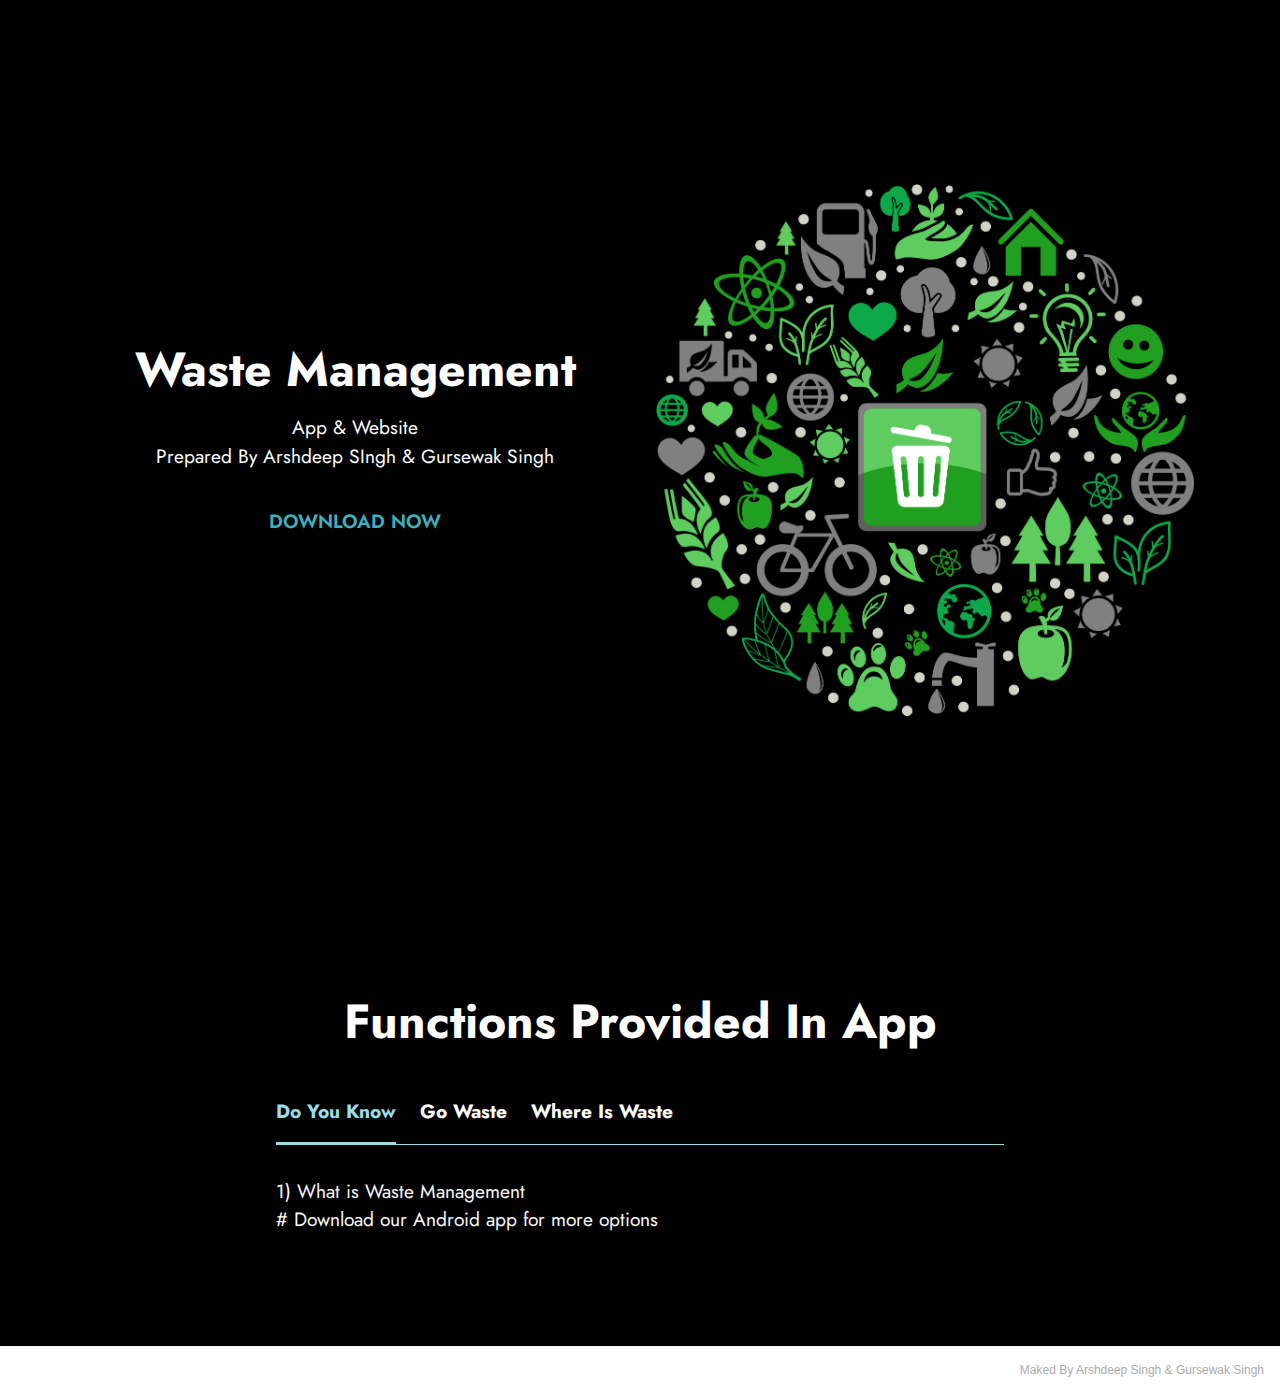
<file: index.html>
<!DOCTYPE html>
<html  >
<head>
  <!-- Site made with Mobirise Website Builder v5.5.5, https://mobirise.com -->
  <meta charset="UTF-8">
  <meta http-equiv="X-UA-Compatible" content="IE=edge">
  <meta name="generator" content="Mobirise v5.5.5, mobirise.com">
  <meta name="viewport" content="width=device-width, initial-scale=1, minimum-scale=1">
  <link rel="shortcut icon" href="assets/images/logo5.png" type="image/x-icon">
  <meta name="description" content="">
  
  
  <title>Home</title>
  <link rel="stylesheet" href="assets/bootstrap/css/bootstrap.min.css">
  <link rel="stylesheet" href="assets/bootstrap/css/bootstrap-grid.min.css">
  <link rel="stylesheet" href="assets/bootstrap/css/bootstrap-reboot.min.css">
  <link rel="stylesheet" href="assets/theme/css/style.css">
  <link rel="preload" href="https://fonts.googleapis.com/css?family=Jost:100,200,300,400,500,600,700,800,900,100i,200i,300i,400i,500i,600i,700i,800i,900i&display=swap" as="style" onload="this.onload=null;this.rel='stylesheet'">
  <noscript><link rel="stylesheet" href="https://fonts.googleapis.com/css?family=Jost:100,200,300,400,500,600,700,800,900,100i,200i,300i,400i,500i,600i,700i,800i,900i&display=swap"></noscript>
  <link rel="preload" as="style" href="assets/mobirise/css/mbr-additional.css"><link rel="stylesheet" href="assets/mobirise/css/mbr-additional.css" type="text/css">
  
  
  
  
</head>
<body>
  
  <section data-bs-version="5.1" class="header14 cid-sY4GjjbY0a mbr-fullscreen" id="header14-9">

    

    

    <div class="container">
        <div class="row justify-content-center align-items-center">
            <div class="col-12 col-md-6 image-wrapper">
                <img src="assets/images/seekpng.com-recycle-png-132212.png" alt="Mobirise">
            </div>
            <div class="col-12 col-md">
                <div class="text-wrapper">
                    <h1 class="mbr-section-title mbr-fonts-style mb-3 display-2"><strong>Waste Management</strong></h1>
                    <p class="mbr-text mbr-fonts-style display-7">App &amp; Website <br>Prepared By Arshdeep SIngh &amp; Gursewak Singh</p>
                    <div class="mbr-section-btn mt-3"><a class="btn btn-success-outline display-7" href="https://drive.google.com/file/d/1ETGLdqWVokwuSncEtezpBrpXTCyA3VUh/view">DOWNLOAD NOW</a></div>
                </div>
            </div>
        </div>
    </div>
</section>

<section data-bs-version="5.1" class="tabs content18 cid-sY4GOHTrTX" id="tabs1-a">

    

    
    <div class="container">
        <div class="row justify-content-center">
            <div class="col-12 col-md-8">
                <h3 class="mbr-section-title mb-0 mbr-fonts-style display-2"><strong>Functions Provided In App</strong></h3>
                
            </div>
        </div>
        <div class="row justify-content-center mt-4">
            <div class="col-12 col-md-8">
                <ul class="nav nav-tabs mb-4" role="tablist">
                    <li class="nav-item first mbr-fonts-style"><a class="nav-link mbr-fonts-style show active display-7" role="tab" data-toggle="tab" data-bs-toggle="tab" href="#tabs1-a_tab0" aria-selected="true"><strong>Do You Know</strong></a></li>
                    <li class="nav-item"><a class="nav-link mbr-fonts-style active display-7" role="tab" data-toggle="tab" data-bs-toggle="tab" href="#tabs1-a_tab1" aria-selected="true"><strong>Go Waste</strong></a></li>
                    <li class="nav-item"><a class="nav-link mbr-fonts-style active display-7" role="tab" data-toggle="tab" data-bs-toggle="tab" href="#tabs1-a_tab2" aria-selected="true"><strong>Where Is Waste</strong></a></li>
                    
                    
                    
                </ul>
                <div class="tab-content">
                    <div id="tab1" class="tab-pane in active" role="tabpanel">
                        <div class="row">
                            <div class="col-md-12">
                                <p class="mbr-text mbr-fonts-style display-7">1) <a href="page1.html#top" class="text-white">What is Waste Management</a><br>#<a href="index.html#top" class="text-white"> Download our Android app for more options</a></p>
                            </div>
                        </div>
                    </div>
                    <div id="tab2" class="tab-pane" role="tabpanel">
                        <div class="row">
                            <div class="col-md-12">
                                <p class="mbr-text mbr-fonts-style display-7"><a href="index.html#top" class="text-white">This function is only available for Android apps</a></p>
                            </div>
                        </div>
                    </div>
                    <div id="tab3" class="tab-pane" role="tabpanel">
                        <div class="row">
                            <div class="col-md-12">
                                <p class="mbr-text mbr-fonts-style display-7">1) <a href="https://docs.google.com/forms/u/1/d/e/1FAIpQLSeGKeK24rvMnZAyIXOGdXIBgTZkDZTP9dw_WCXekUCnBrVTtg/viewform" class="text-white text-primary">Fill Your Profile</a><br>2) <a href="https://chat.whatsapp.com/Jouk30VabOGCXWCv9ASjTJ" class="text-white text-primary">Join WhatsApp For Sharing Your Location</a><br>3} <a href="https://docs.google.com/forms/u/1/d/e/1FAIpQLSd_XZie3lO_5KnbE4RRBBM71lDEh60j5JGR9ZWPErL7_9lAEw/viewform" class="text-white">Upload waste dump images here</a></p>
                            </div>
                        </div>
                    </div>
                    
                    
                    
                </div>
            </div>
        </div>
    </div>
</section><section style="background-color: #fff; font-family: -apple-system, BlinkMacSystemFont, 'Segoe UI', 'Roboto', 'Helvetica Neue', Arial, sans-serif; color:#aaa; font-size:12px; padding: 0; align-items: center; display: flex;"><a href="https://mobirise.site/v" style="flex: 1 1; height: 3rem; padding-left: 1rem;"></a><p style="flex: 0 0 auto; margin:0; padding-right:1rem;">Maked By Arshdeep Singh & Gursewak Singh <a href="" style="color:#aaa;"></a></p></section><script src="assets/bootstrap/js/bootstrap.bundle.min.js"></script>  <script src="assets/smoothscroll/smooth-scroll.js"></script>  <script src="assets/ytplayer/index.js"></script>  <script src="assets/mbr-tabs/mbr-tabs.js"></script>  <script src="assets/theme/js/script.js"></script>  
  
  
</body>
</html>
</file>
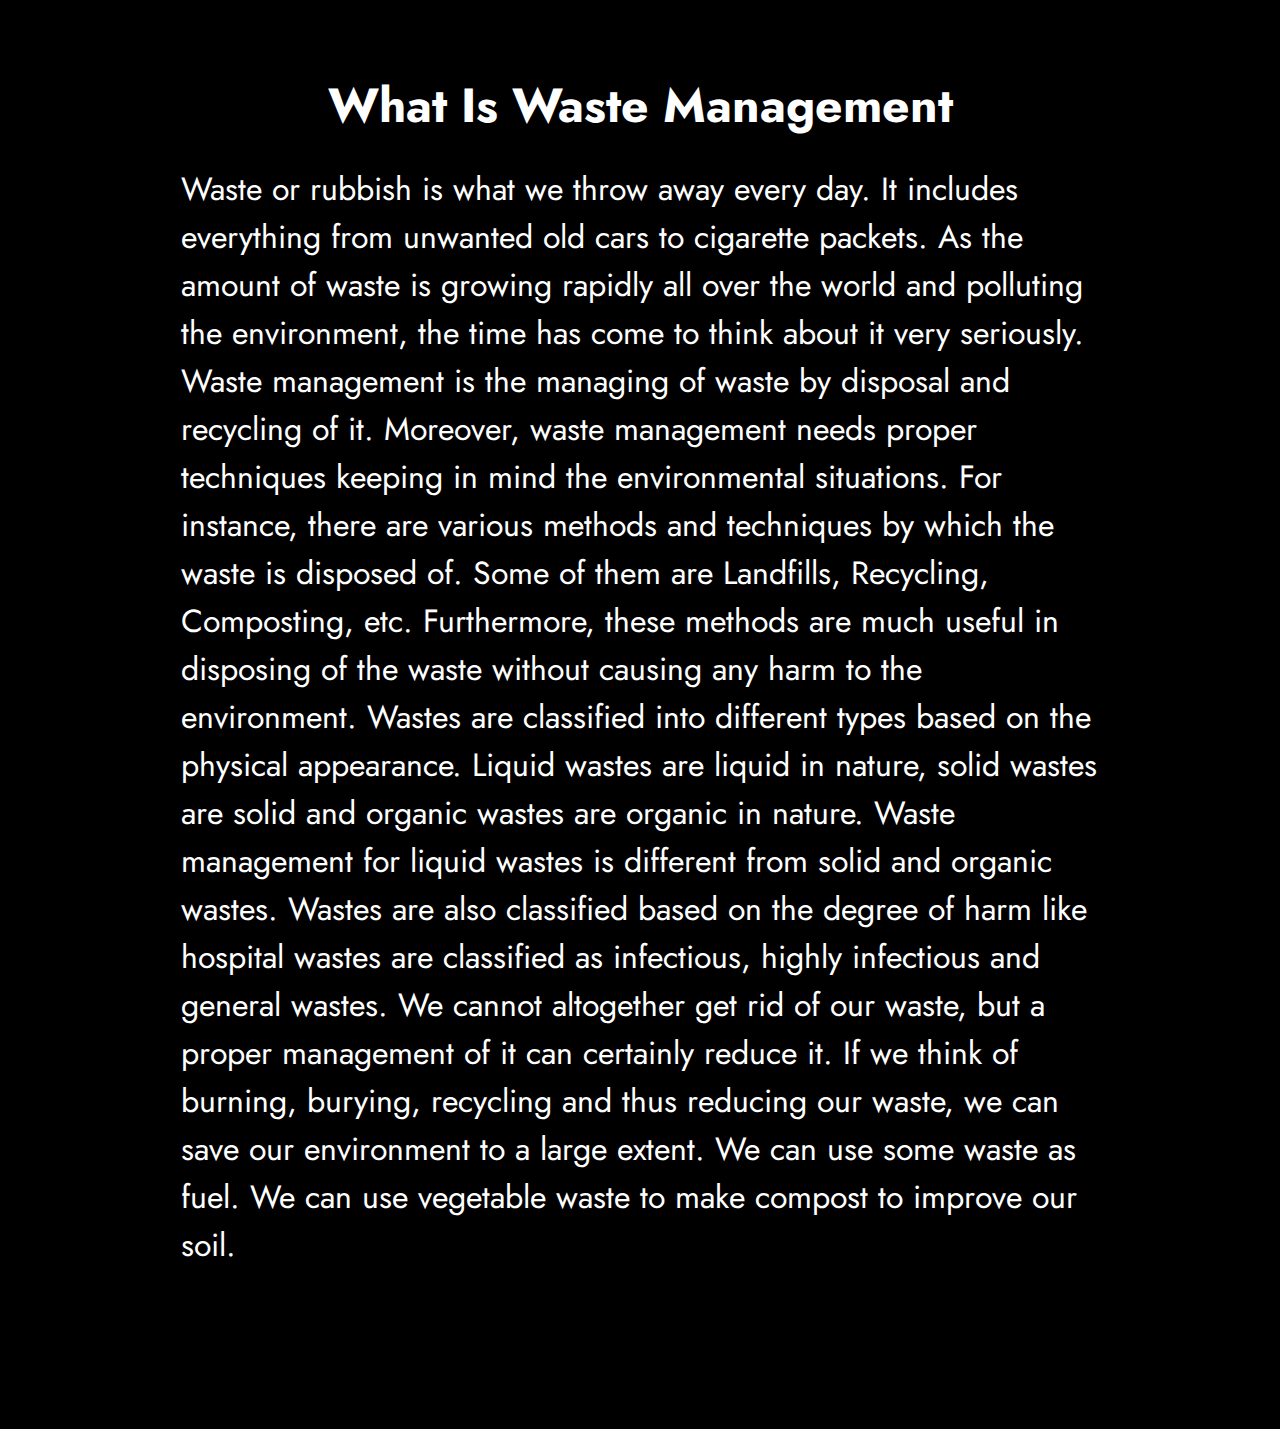
<file: page1.html>
<!DOCTYPE html>
<html  >
<head>
  <!-- Site made with Mobirise Website Builder v5.5.5, https://mobirise.com -->
  <meta charset="UTF-8">
  <meta http-equiv="X-UA-Compatible" content="IE=edge">
  <meta name="generator" content="Mobirise v5.5.5, mobirise.com">
  <meta name="viewport" content="width=device-width, initial-scale=1, minimum-scale=1">
  <link rel="shortcut icon" href="assets/images/logo5.png" type="image/x-icon">
  <meta name="description" content="">
  
  
  <title>Page 1</title>
  <link rel="stylesheet" href="assets/bootstrap/css/bootstrap.min.css">
  <link rel="stylesheet" href="assets/bootstrap/css/bootstrap-grid.min.css">
  <link rel="stylesheet" href="assets/bootstrap/css/bootstrap-reboot.min.css">
  <link rel="stylesheet" href="assets/theme/css/style.css">
  <link rel="preload" href="https://fonts.googleapis.com/css?family=Jost:100,200,300,400,500,600,700,800,900,100i,200i,300i,400i,500i,600i,700i,800i,900i&display=swap" as="style" onload="this.onload=null;this.rel='stylesheet'">
  <noscript><link rel="stylesheet" href="https://fonts.googleapis.com/css?family=Jost:100,200,300,400,500,600,700,800,900,100i,200i,300i,400i,500i,600i,700i,800i,900i&display=swap"></noscript>
  <link rel="preload" as="style" href="assets/mobirise/css/mbr-additional.css"><link rel="stylesheet" href="assets/mobirise/css/mbr-additional.css" type="text/css">
  
  
  
  
</head>
<body>
  
  <section data-bs-version="5.1" class="content4 cid-sY4J7GIGz8" id="content4-c">
    
    
    <div class="container">
        <div class="row justify-content-center">
            <div class="title col-md-12 col-lg-10">
                <h3 class="mbr-section-title mbr-fonts-style align-center mb-4 display-2">
                    <strong>What Is Waste Management</strong></h3>
                <h4 class="mbr-section-subtitle align-center mbr-fonts-style mb-4 display-5">Waste or rubbish is what we throw away every day. It includes everything from unwanted old cars to cigarette packets. As the amount of waste is growing rapidly all over the world and polluting the environment, the time has come to think about it very seriously. Waste management is the managing of waste by disposal and recycling of it. Moreover, waste management needs proper techniques keeping in mind the environmental situations. For instance, there are various methods and techniques by which the waste is disposed of. Some of them are Landfills, Recycling, Composting, etc. Furthermore, these methods are much useful in disposing of the waste without causing any harm to the environment. Wastes are classified into different types based on the physical appearance. Liquid wastes are liquid in nature, solid wastes are solid and organic wastes are organic in nature. Waste management for liquid wastes is different from solid and organic wastes. Wastes are also classified based on the degree of harm like hospital wastes are classified as infectious, highly infectious and general wastes. We cannot altogether get rid of our waste, but a proper management of it can certainly reduce it. If we think of burning, burying, recycling and thus reducing our waste, we can save our environment to a large extent. We can use some waste as fuel. We can use vegetable waste to make compost to improve our soil.
<div><br></div></h4>
                
            </div>
        </div>
    </div>

  
</body>
</html>
</file>
<file: assets/theme/css/style.css>
@charset "UTF-8";
section {
  background-color: #ffffff;
}

body {
  font-style: normal;
  line-height: 1.5;
  font-weight: 400;
  color: #232323;
  position: relative;
}

button {
  background-color: transparent;
  border-color: transparent;
}

section,
.container,
.container-fluid {
  position: relative;
  word-wrap: break-word;
}

a.mbr-iconfont:hover {
  text-decoration: none;
}

.article .lead p,
.article .lead ul,
.article .lead ol,
.article .lead pre,
.article .lead blockquote {
  margin-bottom: 0;
}

a {
  font-style: normal;
  font-weight: 400;
  cursor: pointer;
}
a, a:hover {
  text-decoration: none;
}

.mbr-section-title {
  font-style: normal;
  line-height: 1.3;
}

.mbr-section-subtitle {
  line-height: 1.3;
}

.mbr-text {
  font-style: normal;
  line-height: 1.7;
}

h1,
h2,
h3,
h4,
h5,
h6,
.display-1,
.display-2,
.display-4,
.display-5,
.display-7,
span,
p,
a {
  line-height: 1;
  word-break: break-word;
  word-wrap: break-word;
  font-weight: 400;
}

b,
strong {
  font-weight: bold;
}

input:-webkit-autofill, input:-webkit-autofill:hover, input:-webkit-autofill:focus, input:-webkit-autofill:active {
  transition-delay: 9999s;
  -webkit-transition-property: background-color, color;
  transition-property: background-color, color;
}

textarea[type=hidden] {
  display: none;
}

section {
  background-position: 50% 50%;
  background-repeat: no-repeat;
  background-size: cover;
}
section .mbr-background-video,
section .mbr-background-video-preview {
  position: absolute;
  bottom: 0;
  left: 0;
  right: 0;
  top: 0;
}

.hidden {
  visibility: hidden;
}

.mbr-z-index20 {
  z-index: 20;
}

/*! Base colors */
.mbr-white {
  color: #ffffff;
}

.mbr-black {
  color: #111111;
}

.mbr-bg-white {
  background-color: #ffffff;
}

.mbr-bg-black {
  background-color: #000000;
}

/*! Text-aligns */
.align-left {
  text-align: left;
}

.align-center {
  text-align: center;
}

.align-right {
  text-align: right;
}

/*! Font-weight  */
.mbr-light {
  font-weight: 300;
}

.mbr-regular {
  font-weight: 400;
}

.mbr-semibold {
  font-weight: 500;
}

.mbr-bold {
  font-weight: 700;
}

/*! Media  */
.media-content {
  flex-basis: 100%;
}

.media-container-row {
  display: flex;
  flex-direction: row;
  flex-wrap: wrap;
  justify-content: center;
  align-content: center;
  align-items: start;
}
.media-container-row .media-size-item {
  width: 400px;
}

.media-container-column {
  display: flex;
  flex-direction: column;
  flex-wrap: wrap;
  justify-content: center;
  align-content: center;
  align-items: stretch;
}
.media-container-column > * {
  width: 100%;
}

@media (min-width: 992px) {
  .media-container-row {
    flex-wrap: nowrap;
  }
}
figure {
  margin-bottom: 0;
  overflow: hidden;
}

figure[mbr-media-size] {
  transition: width 0.1s;
}

img,
iframe {
  display: block;
  width: 100%;
}

.card {
  background-color: transparent;
  border: none;
}

.card-box {
  width: 100%;
}

.card-img {
  text-align: center;
  flex-shrink: 0;
  -webkit-flex-shrink: 0;
}

.media {
  max-width: 100%;
  margin: 0 auto;
}

.mbr-figure {
  align-self: center;
}

.media-container > div {
  max-width: 100%;
}

.mbr-figure img,
.card-img img {
  width: 100%;
}

@media (max-width: 991px) {
  .media-size-item {
    width: auto !important;
  }

  .media {
    width: auto;
  }

  .mbr-figure {
    width: 100% !important;
  }
}
/*! Buttons */
.mbr-section-btn {
  margin-left: -0.6rem;
  margin-right: -0.6rem;
  font-size: 0;
}

.btn {
  font-weight: 600;
  border-width: 1px;
  font-style: normal;
  margin: 0.6rem 0.6rem;
  white-space: normal;
  transition: all 0.2s ease-in-out;
  display: inline-flex;
  align-items: center;
  justify-content: center;
  word-break: break-word;
}

.btn-sm {
  font-weight: 600;
  letter-spacing: 0px;
  transition: all 0.3s ease-in-out;
}

.btn-md {
  font-weight: 600;
  letter-spacing: 0px;
  transition: all 0.3s ease-in-out;
}

.btn-lg {
  font-weight: 600;
  letter-spacing: 0px;
  transition: all 0.3s ease-in-out;
}

.btn-form {
  margin: 0;
}
.btn-form:hover {
  cursor: pointer;
}

nav .mbr-section-btn {
  margin-left: 0rem;
  margin-right: 0rem;
}

/*! Btn icon margin */
.btn .mbr-iconfont,
.btn.btn-sm .mbr-iconfont {
  order: 1;
  cursor: pointer;
  margin-left: 0.5rem;
  vertical-align: sub;
}

.btn.btn-md .mbr-iconfont,
.btn.btn-md .mbr-iconfont {
  margin-left: 0.8rem;
}

.mbr-regular {
  font-weight: 400;
}

.mbr-semibold {
  font-weight: 500;
}

.mbr-bold {
  font-weight: 700;
}

[type=submit] {
  -webkit-appearance: none;
}

/*! Full-screen */
.mbr-fullscreen .mbr-overlay {
  min-height: 100vh;
}

.mbr-fullscreen {
  display: flex;
  display: -moz-flex;
  display: -ms-flex;
  display: -o-flex;
  align-items: center;
  min-height: 100vh;
  padding-top: 3rem;
  padding-bottom: 3rem;
}

/*! Map */
.map {
  height: 25rem;
  position: relative;
}
.map iframe {
  width: 100%;
  height: 100%;
}

/*! Scroll to top arrow */
.mbr-arrow-up {
  bottom: 25px;
  right: 90px;
  position: fixed;
  text-align: right;
  z-index: 5000;
  color: #ffffff;
  font-size: 22px;
}

.mbr-arrow-up a {
  background: rgba(0, 0, 0, 0.2);
  border-radius: 50%;
  color: #fff;
  display: inline-block;
  height: 60px;
  width: 60px;
  border: 2px solid #fff;
  outline-style: none !important;
  position: relative;
  text-decoration: none;
  transition: all 0.3s ease-in-out;
  cursor: pointer;
  text-align: center;
}
.mbr-arrow-up a:hover {
  background-color: rgba(0, 0, 0, 0.4);
}
.mbr-arrow-up a i {
  line-height: 60px;
}

.mbr-arrow-up-icon {
  display: block;
  color: #fff;
}

.mbr-arrow-up-icon::before {
  content: "›";
  display: inline-block;
  font-family: serif;
  font-size: 22px;
  line-height: 1;
  font-style: normal;
  position: relative;
  top: 6px;
  left: -4px;
  transform: rotate(-90deg);
}

/*! Arrow Down */
.mbr-arrow {
  position: absolute;
  bottom: 45px;
  left: 50%;
  width: 60px;
  height: 60px;
  cursor: pointer;
  background-color: rgba(80, 80, 80, 0.5);
  border-radius: 50%;
  transform: translateX(-50%);
}
@media (max-width: 767px) {
  .mbr-arrow {
    display: none;
  }
}
.mbr-arrow > a {
  display: inline-block;
  text-decoration: none;
  outline-style: none;
  -webkit-animation: arrowdown 1.7s ease-in-out infinite;
          animation: arrowdown 1.7s ease-in-out infinite;
  color: #ffffff;
}
.mbr-arrow > a > i {
  position: absolute;
  top: -2px;
  left: 15px;
  font-size: 2rem;
}

#scrollToTop a i::before {
  content: "";
  position: absolute;
  display: block;
  border-bottom: 2.5px solid #fff;
  border-left: 2.5px solid #fff;
  width: 27.8%;
  height: 27.8%;
  left: 50%;
  top: 51%;
  transform: translateY(-30%) translateX(-50%) rotate(135deg);
}

@keyframes arrowdown {
  0% {
    transform: translateY(0px);
  }
  50% {
    transform: translateY(-5px);
  }
  100% {
    transform: translateY(0px);
  }
}
@-webkit-keyframes arrowdown {
  0% {
    transform: translateY(0px);
  }
  50% {
    transform: translateY(-5px);
  }
  100% {
    transform: translateY(0px);
  }
}
@media (max-width: 500px) {
  .mbr-arrow-up {
    left: 0;
    right: 0;
    text-align: center;
  }
}
/*Gradients animation*/
@keyframes gradient-animation {
  from {
    background-position: 0% 100%;
    -webkit-animation-timing-function: ease-in-out;
            animation-timing-function: ease-in-out;
  }
  to {
    background-position: 100% 0%;
    -webkit-animation-timing-function: ease-in-out;
            animation-timing-function: ease-in-out;
  }
}
@-webkit-keyframes gradient-animation {
  from {
    background-position: 0% 100%;
    -webkit-animation-timing-function: ease-in-out;
            animation-timing-function: ease-in-out;
  }
  to {
    background-position: 100% 0%;
    -webkit-animation-timing-function: ease-in-out;
            animation-timing-function: ease-in-out;
  }
}
.bg-gradient {
  background-size: 200% 200%;
  animation: gradient-animation 5s infinite alternate;
  -webkit-animation: gradient-animation 5s infinite alternate;
}

.menu .navbar-brand {
  display: -webkit-flex;
}
.menu .navbar-brand span {
  display: flex;
  display: -webkit-flex;
}
.menu .navbar-brand .navbar-caption-wrap {
  display: -webkit-flex;
}
.menu .navbar-brand .navbar-logo img {
  display: -webkit-flex;
  width: auto;
}
@media (min-width: 768px) and (max-width: 991px) {
  .menu .navbar-toggleable-sm .navbar-nav {
    display: -ms-flexbox;
  }
}
@media (max-width: 991px) {
  .menu .navbar-collapse {
    max-height: 93.5vh;
  }
  .menu .navbar-collapse.show {
    overflow: auto;
  }
}
@media (min-width: 992px) {
  .menu .navbar-nav.nav-dropdown {
    display: -webkit-flex;
  }
  .menu .navbar-toggleable-sm .navbar-collapse {
    display: -webkit-flex !important;
  }
  .menu .collapsed .navbar-collapse {
    max-height: 93.5vh;
  }
  .menu .collapsed .navbar-collapse.show {
    overflow: auto;
  }
}
@media (max-width: 767px) {
  .menu .navbar-collapse {
    max-height: 80vh;
  }
}

.nav-link .mbr-iconfont {
  margin-right: 0.5rem;
}

.navbar {
  display: -webkit-flex;
  -webkit-flex-wrap: wrap;
  -webkit-align-items: center;
  -webkit-justify-content: space-between;
}

.navbar-collapse {
  -webkit-flex-basis: 100%;
  -webkit-flex-grow: 1;
  -webkit-align-items: center;
}

.nav-dropdown .link {
  padding: 0.667em 1.667em !important;
  margin: 0 !important;
}

.nav {
  display: -webkit-flex;
  -webkit-flex-wrap: wrap;
}

.row {
  display: -webkit-flex;
  -webkit-flex-wrap: wrap;
}

.justify-content-center {
  -webkit-justify-content: center;
}

.form-inline {
  display: -webkit-flex;
}

.card-wrapper {
  -webkit-flex: 1;
}

.carousel-control {
  z-index: 10;
  display: -webkit-flex;
}

.carousel-controls {
  display: -webkit-flex;
}

.media {
  display: -webkit-flex;
}

.form-group:focus {
  outline: none;
}

.jq-selectbox__select {
  padding: 7px 0;
  position: relative;
}

.jq-selectbox__dropdown {
  overflow: hidden;
  border-radius: 10px;
  position: absolute;
  top: 100%;
  left: 0 !important;
  width: 100% !important;
}

.jq-selectbox__trigger-arrow {
  right: 0;
  transform: translateY(-50%);
}

.jq-selectbox li {
  padding: 1.07em 0.5em;
}

input[type=range] {
  padding-left: 0 !important;
  padding-right: 0 !important;
}

.modal-dialog,
.modal-content {
  height: 100%;
}

.modal-dialog .carousel-inner {
  height: calc(100vh - 1.75rem);
}
@media (max-width: 575px) {
  .modal-dialog .carousel-inner {
    height: calc(100vh - 1rem);
  }
}

.carousel-item {
  text-align: center;
}

.carousel-item img {
  margin: auto;
}

.navbar-toggler {
  align-self: flex-start;
  padding: 0.25rem 0.75rem;
  font-size: 1.25rem;
  line-height: 1;
  background: transparent;
  border: 1px solid transparent;
  border-radius: 0.25rem;
}

.navbar-toggler:focus,
.navbar-toggler:hover {
  text-decoration: none;
  box-shadow: none;
}

.navbar-toggler-icon {
  display: inline-block;
  width: 1.5em;
  height: 1.5em;
  vertical-align: middle;
  content: "";
  background: no-repeat center center;
  background-size: 100% 100%;
}

.navbar-toggler-left {
  position: absolute;
  left: 1rem;
}

.navbar-toggler-right {
  position: absolute;
  right: 1rem;
}

.card-img {
  width: auto;
}

.menu .navbar.collapsed:not(.beta-menu) {
  flex-direction: column;
}

.carousel-item.active,
.carousel-item-next,
.carousel-item-prev {
  display: flex;
}

.note-air-layout .dropup .dropdown-menu,
.note-air-layout .navbar-fixed-bottom .dropdown .dropdown-menu {
  bottom: initial !important;
}

html,
body {
  height: auto;
  min-height: 100vh;
}

.dropup .dropdown-toggle::after {
  display: none;
}

.form-asterisk {
  font-family: initial;
  position: absolute;
  top: -2px;
  font-weight: normal;
}

.form-control-label {
  position: relative;
  cursor: pointer;
  margin-bottom: 0.357em;
  padding: 0;
}

.alert {
  color: #ffffff;
  border-radius: 0;
  border: 0;
  font-size: 1.1rem;
  line-height: 1.5;
  margin-bottom: 1.875rem;
  padding: 1.25rem;
  position: relative;
  text-align: center;
}
.alert.alert-form::after {
  background-color: inherit;
  bottom: -7px;
  content: "";
  display: block;
  height: 14px;
  left: 50%;
  margin-left: -7px;
  position: absolute;
  transform: rotate(45deg);
  width: 14px;
}

.form-control {
  background-color: #ffffff;
  background-clip: border-box;
  color: #232323;
  line-height: 1rem !important;
  height: auto;
  padding: 0.6rem 1.2rem;
  transition: border-color 0.25s ease 0s;
  border: 1px solid transparent !important;
  border-radius: 4px;
  box-shadow: rgba(0, 0, 0, 0.07) 0px 1px 1px 0px, rgba(0, 0, 0, 0.07) 0px 1px 3px 0px, rgba(0, 0, 0, 0.03) 0px 0px 0px 1px;
}
.form-active .form-control:invalid {
  border-color: red;
}

form .row {
  margin-left: -0.6rem;
  margin-right: -0.6rem;
}
form .row [class*=col] {
  padding-left: 0.6rem;
  padding-right: 0.6rem;
}

form .mbr-section-btn {
  margin: 0;
  padding-left: 0.6rem;
  padding-right: 0.6rem;
}

form .btn {
  display: flex;
  padding: 0.6rem 1.2rem;
  margin: 0;
}

form .form-check-input {
  margin-top: 0.5;
}

textarea.form-control {
  line-height: 1.5rem !important;
}

.form-group {
  margin-bottom: 1.2rem;
}

.form-control,
form .btn {
  min-height: 48px;
}

.gdpr-block label span.textGDPR input[name=gdpr] {
  top: 7px;
}

.form-control:focus {
  box-shadow: none;
}

:focus {
  outline: none;
}

.mbr-overlay {
  background-color: #000;
  bottom: 0;
  left: 0;
  opacity: 0.5;
  position: absolute;
  right: 0;
  top: 0;
  z-index: 0;
  pointer-events: none;
}

blockquote {
  font-style: italic;
  padding: 3rem;
  font-size: 1.09rem;
  position: relative;
  border-left: 3px solid;
}

ul,
ol,
pre,
blockquote {
  margin-bottom: 2.3125rem;
}

.mt-4 {
  margin-top: 2rem !important;
}

.mb-4 {
  margin-bottom: 2rem !important;
}

@media (min-width: 992px) {
  .container {
    padding-left: 16px;
    padding-right: 16px;
  }

  .row {
    margin-left: -16px;
    margin-right: -16px;
  }
  .row > [class*=col] {
    padding-left: 16px;
    padding-right: 16px;
  }
}
@media (min-width: 768px) {
  .container-fluid {
    padding-left: 32px;
    padding-right: 32px;
  }
}
@media (min-width: 768px) and (max-width: 991px) {
  .mbr-container {
    padding-left: 32px;
    padding-right: 32px;
  }
}
@media (max-width: 767px) {
  .mbr-container {
    padding-left: 16px;
    padding-right: 16px;
  }
}
.card-wrapper,
.item-wrapper {
  overflow: hidden;
}

.app-video-wrapper > img {
  opacity: 1;
}

.item {
  position: relative;
}

.dropdown-menu .dropdown-menu {
  left: 100%;
}

.dropdown-item + .dropdown-menu {
  display: none;
}

.dropdown-item:hover + .dropdown-menu,
.dropdown-menu:hover {
  display: block;
}.engine {
	position: absolute;
	text-indent: -2400px;
	text-align: center;
	padding: 0;
	top: 0;
	left: -2400px;
}
</file>
<file: assets/mobirise/css/mbr-additional.css>
body {
  font-family: Jost;
}
.display-1 {
  font-family: 'Jost', sans-serif;
  font-size: 4.6rem;
  line-height: 1.1;
}
.display-1 > .mbr-iconfont {
  font-size: 5.75rem;
}
.display-2 {
  font-family: 'Jost', sans-serif;
  font-size: 3rem;
  line-height: 1.1;
}
.display-2 > .mbr-iconfont {
  font-size: 3.75rem;
}
.display-4 {
  font-family: 'Jost', sans-serif;
  font-size: 1.1rem;
  line-height: 1.5;
}
.display-4 > .mbr-iconfont {
  font-size: 1.375rem;
}
.display-5 {
  font-family: 'Jost', sans-serif;
  font-size: 2rem;
  line-height: 1.5;
}
.display-5 > .mbr-iconfont {
  font-size: 2.5rem;
}
.display-7 {
  font-family: 'Jost', sans-serif;
  font-size: 1.2rem;
  line-height: 1.5;
}
.display-7 > .mbr-iconfont {
  font-size: 1.5rem;
}
/* ---- Fluid typography for mobile devices ---- */
/* 1.4 - font scale ratio ( bootstrap == 1.42857 ) */
/* 100vw - current viewport width */
/* (48 - 20)  48 == 48rem == 768px, 20 == 20rem == 320px(minimal supported viewport) */
/* 0.65 - min scale variable, may vary */
@media (max-width: 992px) {
  .display-1 {
    font-size: 3.68rem;
  }
}
@media (max-width: 768px) {
  .display-1 {
    font-size: 3.22rem;
    font-size: calc( 2.26rem + (4.6 - 2.26) * ((100vw - 20rem) / (48 - 20)));
    line-height: calc( 1.1 * (2.26rem + (4.6 - 2.26) * ((100vw - 20rem) / (48 - 20))));
  }
  .display-2 {
    font-size: 2.4rem;
    font-size: calc( 1.7rem + (3 - 1.7) * ((100vw - 20rem) / (48 - 20)));
    line-height: calc( 1.3 * (1.7rem + (3 - 1.7) * ((100vw - 20rem) / (48 - 20))));
  }
  .display-4 {
    font-size: 0.88rem;
    font-size: calc( 1.0350000000000001rem + (1.1 - 1.0350000000000001) * ((100vw - 20rem) / (48 - 20)));
    line-height: calc( 1.4 * (1.0350000000000001rem + (1.1 - 1.0350000000000001) * ((100vw - 20rem) / (48 - 20))));
  }
  .display-5 {
    font-size: 1.6rem;
    font-size: calc( 1.35rem + (2 - 1.35) * ((100vw - 20rem) / (48 - 20)));
    line-height: calc( 1.4 * (1.35rem + (2 - 1.35) * ((100vw - 20rem) / (48 - 20))));
  }
  .display-7 {
    font-size: 0.96rem;
    font-size: calc( 1.07rem + (1.2 - 1.07) * ((100vw - 20rem) / (48 - 20)));
    line-height: calc( 1.4 * (1.07rem + (1.2 - 1.07) * ((100vw - 20rem) / (48 - 20))));
  }
}
/* Buttons */
.btn {
  padding: 0.6rem 1.2rem;
  border-radius: 4px;
}
.btn-sm {
  padding: 0.6rem 1.2rem;
  border-radius: 4px;
}
.btn-md {
  padding: 0.6rem 1.2rem;
  border-radius: 4px;
}
.btn-lg {
  padding: 1rem 2.6rem;
  border-radius: 4px;
}
.bg-primary {
  background-color: #6592e6 !important;
}
.bg-success {
  background-color: #40b0bf !important;
}
.bg-info {
  background-color: #47b5ed !important;
}
.bg-warning {
  background-color: #ffe161 !important;
}
.bg-danger {
  background-color: #ff9966 !important;
}
.btn-primary,
.btn-primary:active {
  background-color: #6592e6 !important;
  border-color: #6592e6 !important;
  color: #ffffff !important;
  box-shadow: 0 2px 2px 0 rgba(0, 0, 0, 0.2);
}
.btn-primary:hover,
.btn-primary:focus,
.btn-primary.focus,
.btn-primary.active {
  color: #ffffff !important;
  background-color: #2260d2 !important;
  border-color: #2260d2 !important;
  box-shadow: 0 2px 5px 0 rgba(0, 0, 0, 0.2);
}
.btn-primary.disabled,
.btn-primary:disabled {
  color: #ffffff !important;
  background-color: #2260d2 !important;
  border-color: #2260d2 !important;
}
.btn-secondary,
.btn-secondary:active {
  background-color: #ff6666 !important;
  border-color: #ff6666 !important;
  color: #ffffff !important;
  box-shadow: 0 2px 2px 0 rgba(0, 0, 0, 0.2);
}
.btn-secondary:hover,
.btn-secondary:focus,
.btn-secondary.focus,
.btn-secondary.active {
  color: #ffffff !important;
  background-color: #ff0f0f !important;
  border-color: #ff0f0f !important;
  box-shadow: 0 2px 5px 0 rgba(0, 0, 0, 0.2);
}
.btn-secondary.disabled,
.btn-secondary:disabled {
  color: #ffffff !important;
  background-color: #ff0f0f !important;
  border-color: #ff0f0f !important;
}
.btn-info,
.btn-info:active {
  background-color: #47b5ed !important;
  border-color: #47b5ed !important;
  color: #ffffff !important;
  box-shadow: 0 2px 2px 0 rgba(0, 0, 0, 0.2);
}
.btn-info:hover,
.btn-info:focus,
.btn-info.focus,
.btn-info.active {
  color: #ffffff !important;
  background-color: #148cca !important;
  border-color: #148cca !important;
  box-shadow: 0 2px 5px 0 rgba(0, 0, 0, 0.2);
}
.btn-info.disabled,
.btn-info:disabled {
  color: #ffffff !important;
  background-color: #148cca !important;
  border-color: #148cca !important;
}
.btn-success,
.btn-success:active {
  background-color: #40b0bf !important;
  border-color: #40b0bf !important;
  color: #ffffff !important;
  box-shadow: 0 2px 2px 0 rgba(0, 0, 0, 0.2);
}
.btn-success:hover,
.btn-success:focus,
.btn-success.focus,
.btn-success.active {
  color: #ffffff !important;
  background-color: #2a747e !important;
  border-color: #2a747e !important;
  box-shadow: 0 2px 5px 0 rgba(0, 0, 0, 0.2);
}
.btn-success.disabled,
.btn-success:disabled {
  color: #ffffff !important;
  background-color: #2a747e !important;
  border-color: #2a747e !important;
}
.btn-warning,
.btn-warning:active {
  background-color: #ffe161 !important;
  border-color: #ffe161 !important;
  color: #614f00 !important;
  box-shadow: 0 2px 2px 0 rgba(0, 0, 0, 0.2);
}
.btn-warning:hover,
.btn-warning:focus,
.btn-warning.focus,
.btn-warning.active {
  color: #0a0800 !important;
  background-color: #ffd10a !important;
  border-color: #ffd10a !important;
  box-shadow: 0 2px 5px 0 rgba(0, 0, 0, 0.2);
}
.btn-warning.disabled,
.btn-warning:disabled {
  color: #614f00 !important;
  background-color: #ffd10a !important;
  border-color: #ffd10a !important;
}
.btn-danger,
.btn-danger:active {
  background-color: #ff9966 !important;
  border-color: #ff9966 !important;
  color: #ffffff !important;
  box-shadow: 0 2px 2px 0 rgba(0, 0, 0, 0.2);
}
.btn-danger:hover,
.btn-danger:focus,
.btn-danger.focus,
.btn-danger.active {
  color: #ffffff !important;
  background-color: #ff5f0f !important;
  border-color: #ff5f0f !important;
  box-shadow: 0 2px 5px 0 rgba(0, 0, 0, 0.2);
}
.btn-danger.disabled,
.btn-danger:disabled {
  color: #ffffff !important;
  background-color: #ff5f0f !important;
  border-color: #ff5f0f !important;
}
.btn-white,
.btn-white:active {
  background-color: #fafafa !important;
  border-color: #fafafa !important;
  color: #7a7a7a !important;
  box-shadow: 0 2px 2px 0 rgba(0, 0, 0, 0.2);
}
.btn-white:hover,
.btn-white:focus,
.btn-white.focus,
.btn-white.active {
  color: #4f4f4f !important;
  background-color: #cfcfcf !important;
  border-color: #cfcfcf !important;
  box-shadow: 0 2px 5px 0 rgba(0, 0, 0, 0.2);
}
.btn-white.disabled,
.btn-white:disabled {
  color: #7a7a7a !important;
  background-color: #cfcfcf !important;
  border-color: #cfcfcf !important;
}
.btn-black,
.btn-black:active {
  background-color: #232323 !important;
  border-color: #232323 !important;
  color: #ffffff !important;
  box-shadow: 0 2px 2px 0 rgba(0, 0, 0, 0.2);
}
.btn-black:hover,
.btn-black:focus,
.btn-black.focus,
.btn-black.active {
  color: #ffffff !important;
  background-color: #000000 !important;
  border-color: #000000 !important;
  box-shadow: 0 2px 5px 0 rgba(0, 0, 0, 0.2);
}
.btn-black.disabled,
.btn-black:disabled {
  color: #ffffff !important;
  background-color: #000000 !important;
  border-color: #000000 !important;
}
.btn-primary-outline,
.btn-primary-outline:active {
  background-color: transparent !important;
  border-color: transparent;
  color: #6592e6;
}
.btn-primary-outline:hover,
.btn-primary-outline:focus,
.btn-primary-outline.focus,
.btn-primary-outline.active {
  color: #2260d2 !important;
  background-color: transparent!important;
  border-color: transparent!important;
  box-shadow: none!important;
}
.btn-primary-outline.disabled,
.btn-primary-outline:disabled {
  color: #ffffff !important;
  background-color: #6592e6 !important;
  border-color: #6592e6 !important;
}
.btn-secondary-outline,
.btn-secondary-outline:active {
  background-color: transparent !important;
  border-color: transparent;
  color: #ff6666;
}
.btn-secondary-outline:hover,
.btn-secondary-outline:focus,
.btn-secondary-outline.focus,
.btn-secondary-outline.active {
  color: #ff0f0f !important;
  background-color: transparent!important;
  border-color: transparent!important;
  box-shadow: none!important;
}
.btn-secondary-outline.disabled,
.btn-secondary-outline:disabled {
  color: #ffffff !important;
  background-color: #ff6666 !important;
  border-color: #ff6666 !important;
}
.btn-info-outline,
.btn-info-outline:active {
  background-color: transparent !important;
  border-color: transparent;
  color: #47b5ed;
}
.btn-info-outline:hover,
.btn-info-outline:focus,
.btn-info-outline.focus,
.btn-info-outline.active {
  color: #148cca !important;
  background-color: transparent!important;
  border-color: transparent!important;
  box-shadow: none!important;
}
.btn-info-outline.disabled,
.btn-info-outline:disabled {
  color: #ffffff !important;
  background-color: #47b5ed !important;
  border-color: #47b5ed !important;
}
.btn-success-outline,
.btn-success-outline:active {
  background-color: transparent !important;
  border-color: transparent;
  color: #40b0bf;
}
.btn-success-outline:hover,
.btn-success-outline:focus,
.btn-success-outline.focus,
.btn-success-outline.active {
  color: #2a747e !important;
  background-color: transparent!important;
  border-color: transparent!important;
  box-shadow: none!important;
}
.btn-success-outline.disabled,
.btn-success-outline:disabled {
  color: #ffffff !important;
  background-color: #40b0bf !important;
  border-color: #40b0bf !important;
}
.btn-warning-outline,
.btn-warning-outline:active {
  background-color: transparent !important;
  border-color: transparent;
  color: #ffe161;
}
.btn-warning-outline:hover,
.btn-warning-outline:focus,
.btn-warning-outline.focus,
.btn-warning-outline.active {
  color: #ffd10a !important;
  background-color: transparent!important;
  border-color: transparent!important;
  box-shadow: none!important;
}
.btn-warning-outline.disabled,
.btn-warning-outline:disabled {
  color: #614f00 !important;
  background-color: #ffe161 !important;
  border-color: #ffe161 !important;
}
.btn-danger-outline,
.btn-danger-outline:active {
  background-color: transparent !important;
  border-color: transparent;
  color: #ff9966;
}
.btn-danger-outline:hover,
.btn-danger-outline:focus,
.btn-danger-outline.focus,
.btn-danger-outline.active {
  color: #ff5f0f !important;
  background-color: transparent!important;
  border-color: transparent!important;
  box-shadow: none!important;
}
.btn-danger-outline.disabled,
.btn-danger-outline:disabled {
  color: #ffffff !important;
  background-color: #ff9966 !important;
  border-color: #ff9966 !important;
}
.btn-black-outline,
.btn-black-outline:active {
  background-color: transparent !important;
  border-color: transparent;
  color: #232323;
}
.btn-black-outline:hover,
.btn-black-outline:focus,
.btn-black-outline.focus,
.btn-black-outline.active {
  color: #000000 !important;
  background-color: transparent!important;
  border-color: transparent!important;
  box-shadow: none!important;
}
.btn-black-outline.disabled,
.btn-black-outline:disabled {
  color: #ffffff !important;
  background-color: #232323 !important;
  border-color: #232323 !important;
}
.btn-white-outline,
.btn-white-outline:active {
  background-color: transparent !important;
  border-color: transparent;
  color: #fafafa;
}
.btn-white-outline:hover,
.btn-white-outline:focus,
.btn-white-outline.focus,
.btn-white-outline.active {
  color: #cfcfcf !important;
  background-color: transparent!important;
  border-color: transparent!important;
  box-shadow: none!important;
}
.btn-white-outline.disabled,
.btn-white-outline:disabled {
  color: #7a7a7a !important;
  background-color: #fafafa !important;
  border-color: #fafafa !important;
}
.text-primary {
  color: #6592e6 !important;
}
.text-secondary {
  color: #ff6666 !important;
}
.text-success {
  color: #40b0bf !important;
}
.text-info {
  color: #47b5ed !important;
}
.text-warning {
  color: #ffe161 !important;
}
.text-danger {
  color: #ff9966 !important;
}
.text-white {
  color: #fafafa !important;
}
.text-black {
  color: #232323 !important;
}
a.text-primary:hover,
a.text-primary:focus,
a.text-primary.active {
  color: #205ac5 !important;
}
a.text-secondary:hover,
a.text-secondary:focus,
a.text-secondary.active {
  color: #ff0000 !important;
}
a.text-success:hover,
a.text-success:focus,
a.text-success.active {
  color: #266a73 !important;
}
a.text-info:hover,
a.text-info:focus,
a.text-info.active {
  color: #1283bc !important;
}
a.text-warning:hover,
a.text-warning:focus,
a.text-warning.active {
  color: #facb00 !important;
}
a.text-danger:hover,
a.text-danger:focus,
a.text-danger.active {
  color: #ff5500 !important;
}
a.text-white:hover,
a.text-white:focus,
a.text-white.active {
  color: #c7c7c7 !important;
}
a.text-black:hover,
a.text-black:focus,
a.text-black.active {
  color: #000000 !important;
}
a[class*="text-"]:not(.nav-link):not(.dropdown-item):not([role]):not(.navbar-caption) {
  position: relative;
  background-image: transparent;
  background-size: 10000px 2px;
  background-repeat: no-repeat;
  background-position: 0px 1.2em;
  background-position: -10000px 1.2em;
}
a[class*="text-"]:not(.nav-link):not(.dropdown-item):not([role]):not(.navbar-caption):hover {
  transition: background-position 2s ease-in-out;
  background-image: linear-gradient(currentColor 50%, currentColor 50%);
  background-position: 0px 1.2em;
}
.nav-tabs .nav-link.active {
  color: #6592e6;
}
.nav-tabs .nav-link:not(.active) {
  color: #232323;
}
.alert-success {
  background-color: #70c770;
}
.alert-info {
  background-color: #47b5ed;
}
.alert-warning {
  background-color: #ffe161;
}
.alert-danger {
  background-color: #ff9966;
}
.mbr-gallery-filter li.active .btn {
  background-color: #6592e6;
  border-color: #6592e6;
  color: #ffffff;
}
.mbr-gallery-filter li.active .btn:focus {
  box-shadow: none;
}
a,
a:hover {
  color: #6592e6;
}
.mbr-plan-header.bg-primary .mbr-plan-subtitle,
.mbr-plan-header.bg-primary .mbr-plan-price-desc {
  color: #ffffff;
}
.mbr-plan-header.bg-success .mbr-plan-subtitle,
.mbr-plan-header.bg-success .mbr-plan-price-desc {
  color: #a0d8df;
}
.mbr-plan-header.bg-info .mbr-plan-subtitle,
.mbr-plan-header.bg-info .mbr-plan-price-desc {
  color: #ffffff;
}
.mbr-plan-header.bg-warning .mbr-plan-subtitle,
.mbr-plan-header.bg-warning .mbr-plan-price-desc {
  color: #ffffff;
}
.mbr-plan-header.bg-danger .mbr-plan-subtitle,
.mbr-plan-header.bg-danger .mbr-plan-price-desc {
  color: #ffffff;
}
/* Scroll to top button*/
.scrollToTop_wraper {
  display: none;
}
.form-control {
  font-family: 'Jost', sans-serif;
  font-size: 1.1rem;
  line-height: 1.5;
  font-weight: 400;
}
.form-control > .mbr-iconfont {
  font-size: 1.375rem;
}
.form-control:hover,
.form-control:focus {
  box-shadow: rgba(0, 0, 0, 0.07) 0px 1px 1px 0px, rgba(0, 0, 0, 0.07) 0px 1px 3px 0px, rgba(0, 0, 0, 0.03) 0px 0px 0px 1px;
  border-color: #6592e6 !important;
}
.form-control:-webkit-input-placeholder {
  font-family: 'Jost', sans-serif;
  font-size: 1.1rem;
  line-height: 1.5;
  font-weight: 400;
}
.form-control:-webkit-input-placeholder > .mbr-iconfont {
  font-size: 1.375rem;
}
blockquote {
  border-color: #6592e6;
}
/* Forms */
.jq-selectbox li:hover,
.jq-selectbox li.selected {
  background-color: #6592e6;
  color: #ffffff;
}
.jq-number__spin {
  transition: 0.25s ease;
}
.jq-number__spin:hover {
  border-color: #6592e6;
}
.jq-selectbox .jq-selectbox__trigger-arrow,
.jq-number__spin.minus:after,
.jq-number__spin.plus:after {
  transition: 0.4s;
  border-top-color: #353535;
  border-bottom-color: #353535;
}
.jq-selectbox:hover .jq-selectbox__trigger-arrow,
.jq-number__spin.minus:hover:after,
.jq-number__spin.plus:hover:after {
  border-top-color: #6592e6;
  border-bottom-color: #6592e6;
}
.xdsoft_datetimepicker .xdsoft_calendar td.xdsoft_default,
.xdsoft_datetimepicker .xdsoft_calendar td.xdsoft_current,
.xdsoft_datetimepicker .xdsoft_timepicker .xdsoft_time_box > div > div.xdsoft_current {
  color: #ffffff !important;
  background-color: #6592e6 !important;
  box-shadow: none !important;
}
.xdsoft_datetimepicker .xdsoft_calendar td:hover,
.xdsoft_datetimepicker .xdsoft_timepicker .xdsoft_time_box > div > div:hover {
  color: #000000 !important;
  background: #ff6666 !important;
  box-shadow: none !important;
}
.lazy-bg {
  background-image: none !important;
}
.lazy-placeholder:not(section),
.lazy-none {
  display: block;
  position: relative;
  padding-bottom: 56.25%;
  width: 100%;
  height: auto;
}
iframe.lazy-placeholder,
.lazy-placeholder:after {
  content: '';
  position: absolute;
  width: 200px;
  height: 200px;
  background: transparent no-repeat center;
  background-size: contain;
  top: 50%;
  left: 50%;
  transform: translateX(-50%) translateY(-50%);
  background-image: url("data:image/svg+xml;charset=UTF-8,%3csvg width='32' height='32' viewBox='0 0 64 64' xmlns='http://www.w3.org/2000/svg' stroke='%236592e6' %3e%3cg fill='none' fill-rule='evenodd'%3e%3cg transform='translate(16 16)' stroke-width='2'%3e%3ccircle stroke-opacity='.5' cx='16' cy='16' r='16'/%3e%3cpath d='M32 16c0-9.94-8.06-16-16-16'%3e%3canimateTransform attributeName='transform' type='rotate' from='0 16 16' to='360 16 16' dur='1s' repeatCount='indefinite'/%3e%3c/path%3e%3c/g%3e%3c/g%3e%3c/svg%3e");
}
section.lazy-placeholder:after {
  opacity: 0.5;
}
body {
  overflow-x: hidden;
}
a {
  transition: color 0.6s;
}
.cid-sY4GjjbY0a {
  background-color: #000000;
}
.cid-sY4GjjbY0a .row {
  flex-direction: row-reverse;
}
@media (max-width: 991px) {
  .cid-sY4GjjbY0a .image-wrapper {
    margin-bottom: 2rem;
  }
}
.cid-sY4GjjbY0a .image-wrapper img {
  width: 100%;
  object-fit: cover;
}
@media (min-width: 992px) {
  .cid-sY4GjjbY0a .text-wrapper {
    padding: 0 2rem;
  }
}
@media (max-width: 768px) {
  .cid-sY4GjjbY0a .text-wrapper {
    margin-bottom: 2rem;
  }
}
.cid-sY4GjjbY0a .mbr-section-title {
  color: #ffffff;
  text-align: center;
}
.cid-sY4GjjbY0a .mbr-text,
.cid-sY4GjjbY0a .mbr-section-btn {
  color: #ffffff;
  text-align: center;
}
.cid-sY4GOHTrTX {
  padding-top: 6rem;
  padding-bottom: 6rem;
  background-color: #000000;
}
.cid-sY4GOHTrTX .nav-tabs .nav-item.open .nav-link:focus,
.cid-sY4GOHTrTX .nav-tabs .nav-link.active:focus {
  outline: none;
}
.cid-sY4GOHTrTX .nav-tabs {
  flex-wrap: wrap;
  border-bottom: 1px solid #98dee8;
}
@media (max-width: 767px) {
  .cid-sY4GOHTrTX .nav-item {
    width: 100%;
    margin: 0;
  }
}
.cid-sY4GOHTrTX .nav-tabs .nav-link {
  transition: all .5s;
  border: none;
  border-bottom: 3px solid transparent;
  border-radius: 0 !important;
}
.cid-sY4GOHTrTX .nav-tabs .nav-link:not(.active) {
  color: #ffffff;
}
.cid-sY4GOHTrTX .nav-tabs .nav-item {
  margin-right: 1.5rem;
}
.cid-sY4GOHTrTX .nav-link,
.cid-sY4GOHTrTX .nav-link.active {
  padding: 1rem 0;
  background-color: transparent;
}
.cid-sY4GOHTrTX .nav-tabs .nav-link.active {
  color: #98dee8;
  border-bottom: 3px solid #98dee8;
}
.cid-sY4GOHTrTX H4 {
  text-align: center;
}
.cid-sY4GOHTrTX H3 {
  text-align: center;
  color: #ffffff;
}
.cid-sY4GOHTrTX P {
  color: #ffffff;
}
.cid-sY4J7GIGz8 {
  padding-top: 5rem;
  padding-bottom: 5rem;
  background-color: #000000;
}
.cid-sY4J7GIGz8 .mbr-section-title {
  color: #ffffff;
}
.cid-sY4J7GIGz8 .mbr-section-subtitle {
  color: #ffffff;
  text-align: left;
}
</file>
